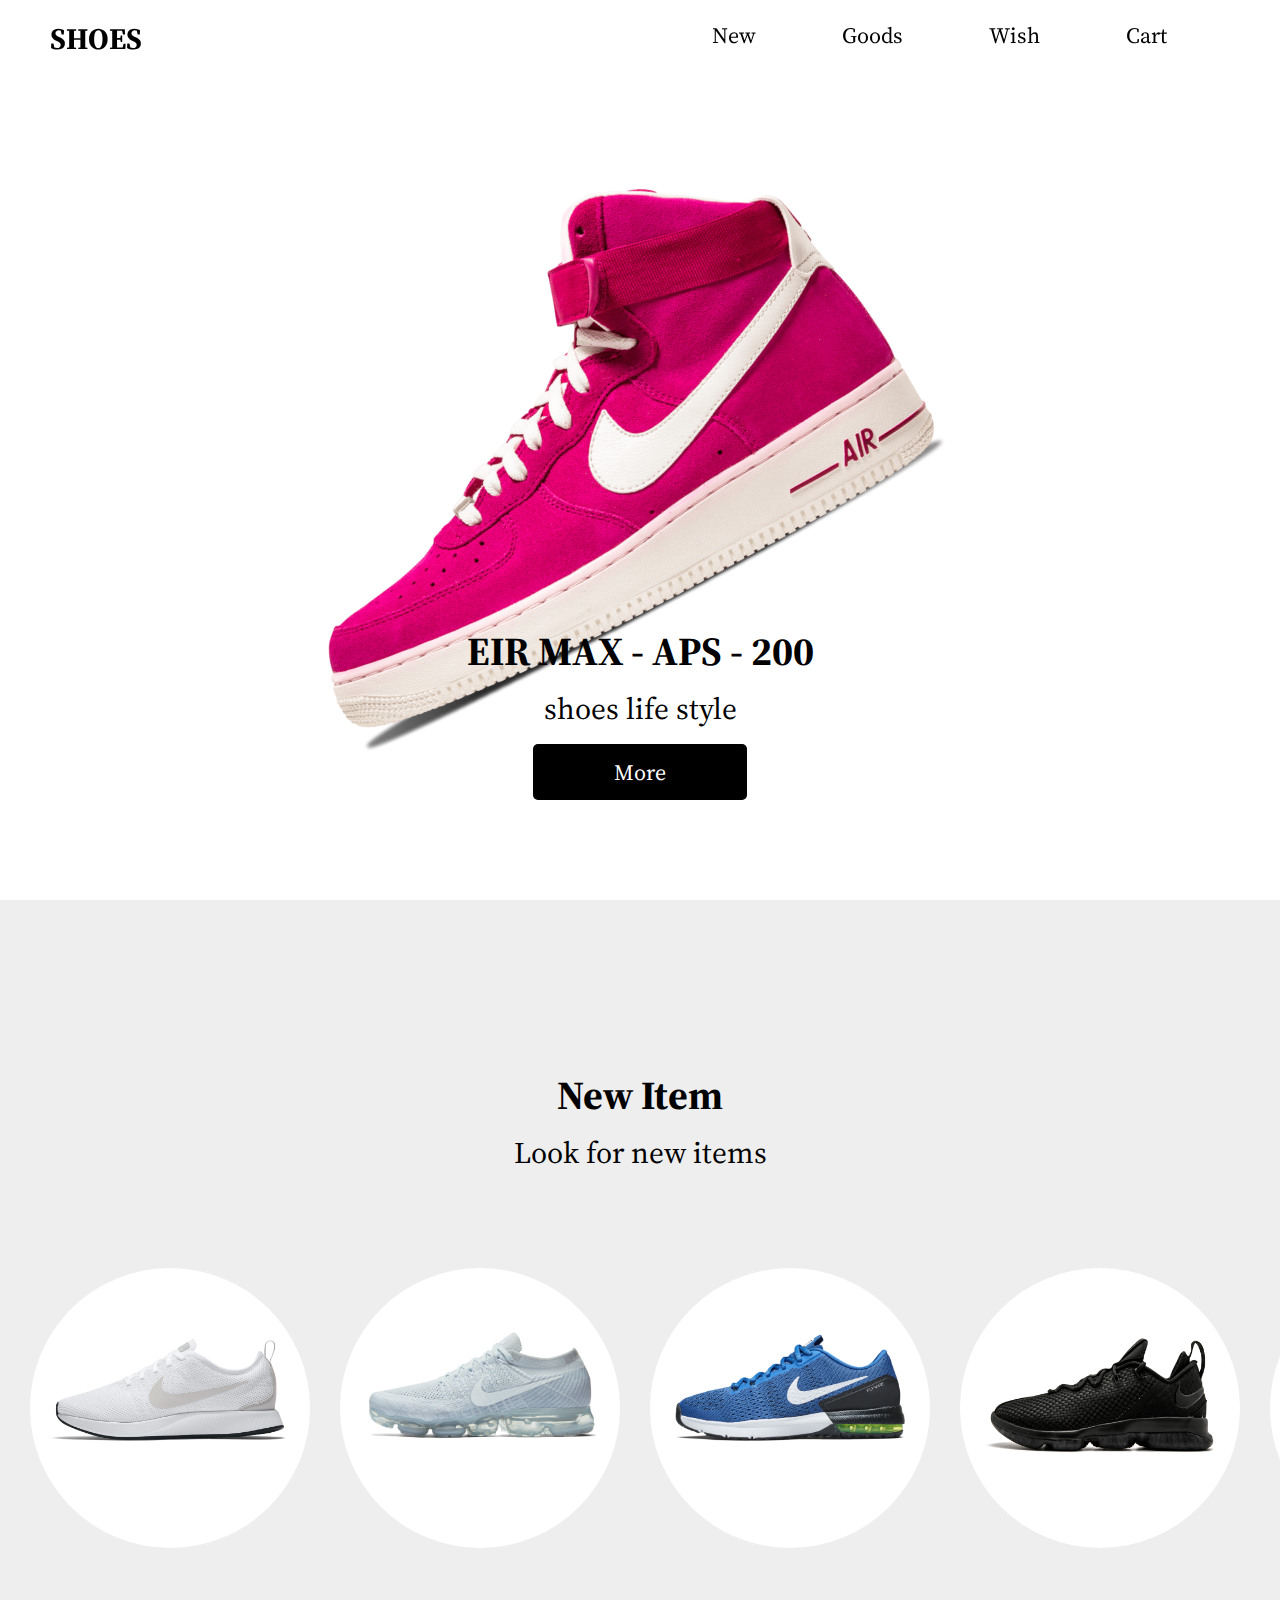
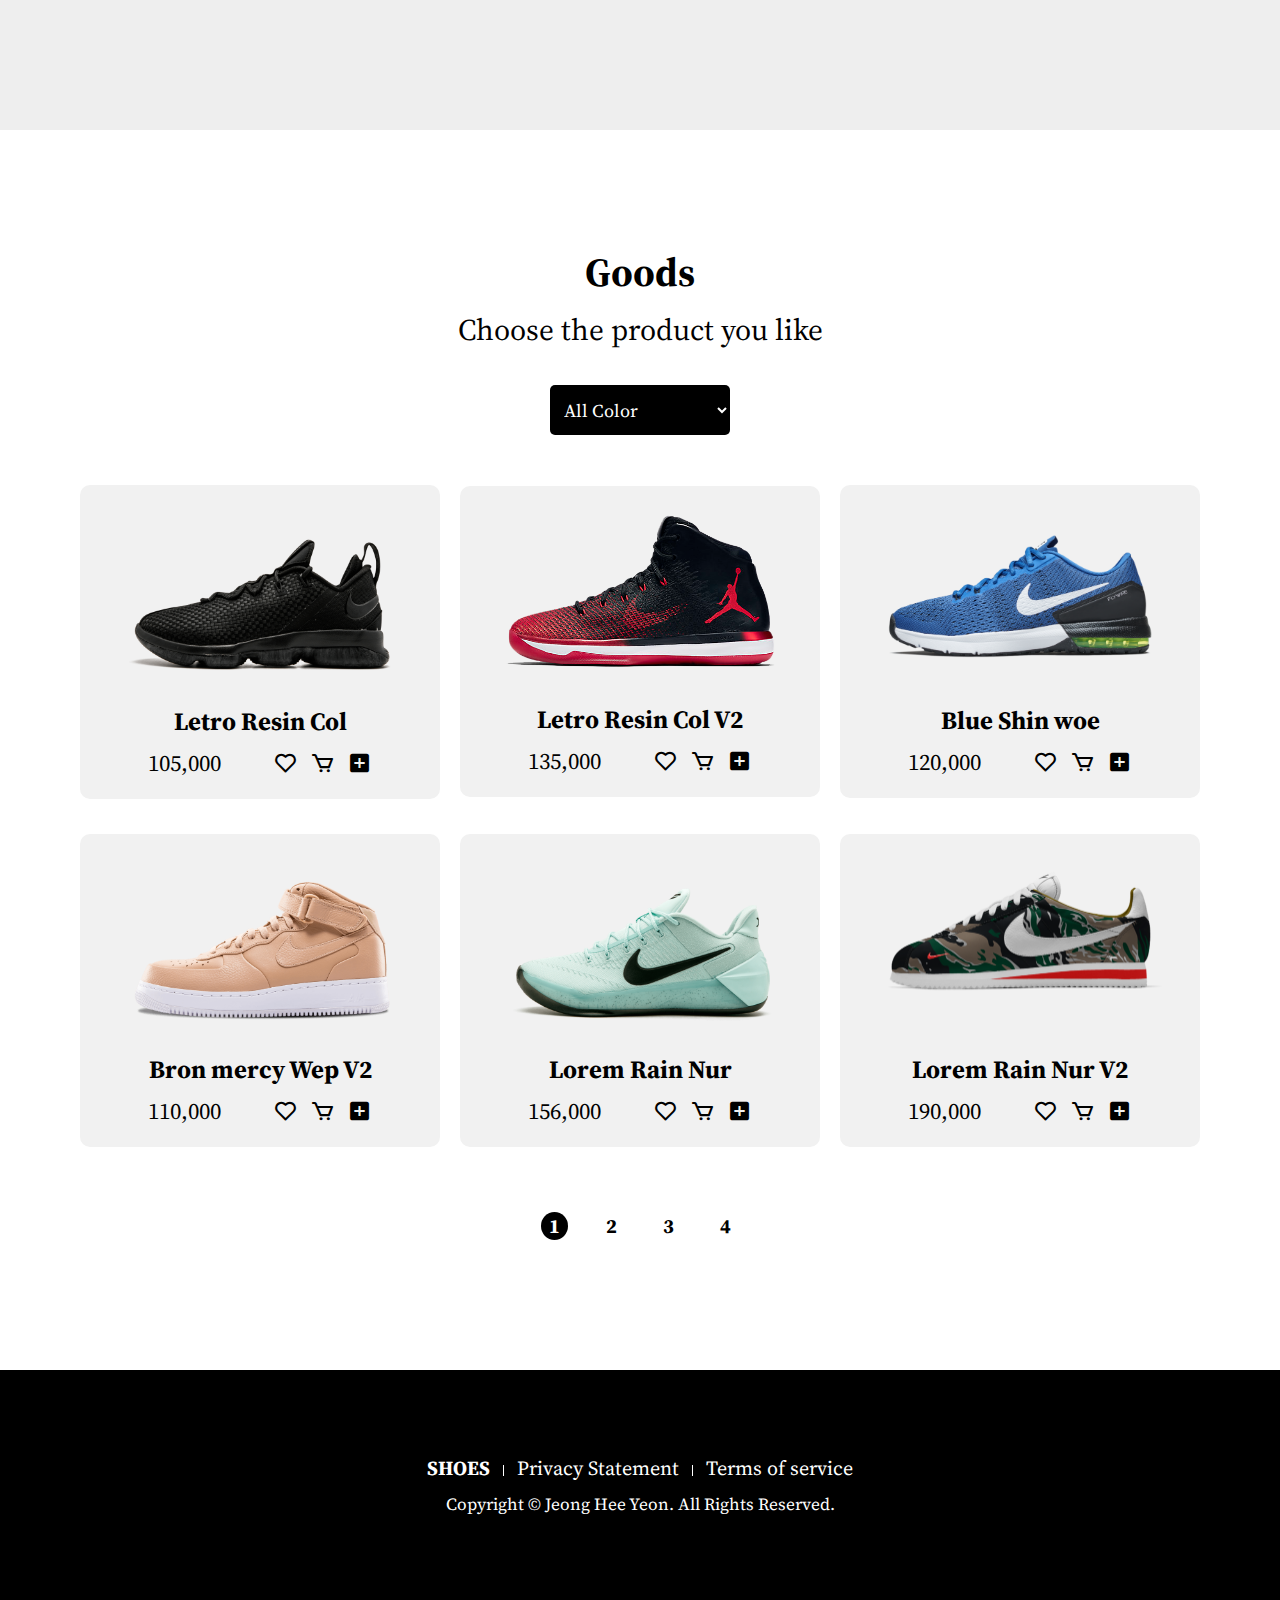
<file: index.html>
<!DOCTYPE html>
<html lang="en">
  <head>
    <meta charset="UTF-8" />
    <meta name="viewport" content="width=device-width, initial-scale=1.0" />
    <link rel="stylesheet" href="./css/reset.css" />
    <link rel="stylesheet" href="./css/style.css" />
    <!-- icon -->
    <link
      href="https://unpkg.com/boxicons@2.0.7/css/boxicons.min.css"
      rel="stylesheet"
    />
    <!-- font -->
    <link rel="preconnect" href="https://fonts.gstatic.com" />
    <link
      href="https://fonts.googleapis.com/css2?family=Source+Serif+Pro:wght@400;700&display=swap"
      rel="stylesheet"
    />
    <title>ShoesMall</title>
  </head>
  <body>
    <!-- header -->
    <header data-include-path="header.html"></header>

    <!-- landing Page -->
    <section id="home" class="home">
      <div class="landing">
        <div class="landing-image-box">
          <img src="./assets/shoes_pink.png" alt="shoes-image" />
        </div>
        <div class="landing-desc-box">
          <div class="sec-top">
            <h2 class="sec-tit">EIR MAX - APS - 200</h2>
            <p class="sec-desc">shoes life style</p>
          </div>
          <a href="detail.html?8" class="landing-detail-link">More</a>
        </div>
      </div>
    </section>

    <!-- new item-->
    <section id="new" class="new-page">
      <div class="sec-top new-top">
        <h1 class="sec-tit new-tit">New Item</h1>
        <p class="sec-desc">Look for new items</p>
      </div>
      <ul class="new-box">
        <li class="new-box-list">
          <a href="detail.html?17" class="new-item-link">
            <img
              src="./assets/shoes_white3.png"
              alt="new goods"
              class="new-item"
            />
          </a>
        </li>
        <li class="new-box-list">
          <a href="detail.html?16" class="new-item-link">
            <img
              src="./assets/shoes_white2.png"
              alt="new goods"
              class="new-item"
            />
          </a>
        </li>
        <li class="new-box-list">
          <a href="detail.html?3" class="new-item-link">
            <img
              src="./assets/shoes_blue.png"
              alt="new goods"
              class="new-item"
            />
          </a>
        </li>
        <li class="new-box-list">
          <a href="detail.html?1" class="new-item-link">
            <img
              src="./assets/shoes_black.png"
              alt="new goods"
              class="new-item"
            />
          </a>
        </li>
        <li class="new-box-list">
          <a href="detail.html?19" class="new-item-link">
            <img
              src="./assets/shoes_yellow2.png"
              alt="new goods"
              class="new-item"
            />
          </a>
        </li>
        <li class="new-box-list">
          <a href="detail.html?14" class="new-item-link">
            <img
              src="./assets/shoes_red3.png"
              alt="new goods"
              class="new-item"
            />
          </a>
        </li>
        <li class="new-box-list">
          <a href="detail.html?5" class="new-item-link">
            <img
              src="./assets/shoes_green.png"
              alt="new goods"
              class="new-item"
            />
          </a>
        </li>
        <li class="new-box-list">
          <a href="detail.html?8" class="new-item-link">
            <img
              src="./assets/shoes_pink.png"
              alt="new goods"
              class="new-item"
            />
          </a>
        </li>
      </ul>
    </section>

    <!-- goods -->
    <main id="goods" class="goods-page">
      <div class="sec-top">
        <h1 class="sec-tit">Goods</h1>
        <p class="sec-desc goods-desc">Choose the product you like</p>
      </div>
      <div class="goods-sort">
        <select name="color-choice" class="goods-item color-item">
          <option selected>All Color</option>
          <option
            data-key="color"
            data-value="black"
            class="choice-sort select-black"
          >
            Black
          </option>
          <option
            data-key="color"
            data-value="blue"
            class="choice-sort select-blue"
          >
            Blue
          </option>
          <option
            data-key="color"
            data-value="brown"
            class="choice-sort select-brown"
          >
            Brown
          </option>
          <option
            data-key="color"
            data-value="green"
            class="choice-sort select-green"
          >
            Green
          </option>
          <option
            data-key="color"
            data-value="grey"
            class="choice-sort select-grey"
          >
            Grey
          </option>
          <option
            data-key="color"
            data-value="pink"
            class="choice-sort select-pink"
          >
            Pink
          </option>
          <option
            data-key="color"
            data-value="purple"
            class="choice-sort select-purple"
          >
            Purple
          </option>
          <option
            data-key="color"
            data-value="red"
            class="choice-sort select-red"
          >
            Red
          </option>
          <option
            data-key="color"
            data-value="white"
            class="choice-sort select-white"
          >
            White
          </option>
          <option
            data-key="color"
            data-value="yellow"
            class="choice-sort select-yellow"
          >
            Yellow
          </option>
        </select>
      </div>
      <ul class="goods-container"></ul>
      <ol class="goods-pagination"></ol>
    </main>

    <!-- footer -->
    <footer data-include-path="footer.html"></footer>

    <script type="module" src="./js/main.js"></script>
    <script type="module" src="./js/loadItem.js"></script>
  </body>
</html>
</file>
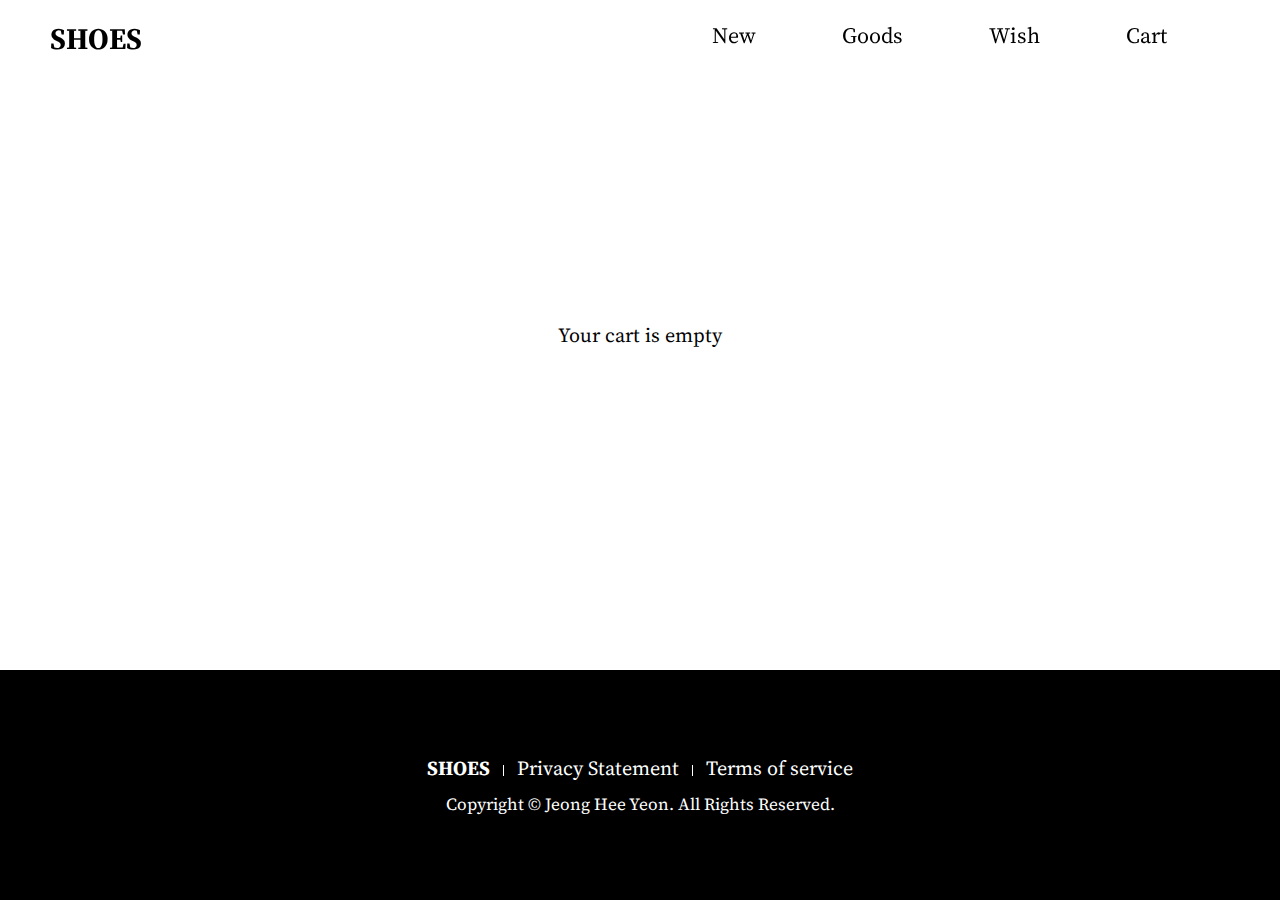
<file: cart.html>
<!DOCTYPE html>
<html lang="en">
  <head>
    <meta charset="UTF-8" />
    <meta name="viewport" content="width=device-width, initial-scale=1.0" />
    <link rel="stylesheet" href="./css/reset.css" />
    <link rel="stylesheet" href="./css/style.css" />
    <link rel="stylesheet" href="./css/cart.css" />
    <link
      href="https://unpkg.com/boxicons@2.0.7/css/boxicons.min.css"
      rel="stylesheet"
    />
    <link rel="preconnect" href="https://fonts.gstatic.com" />
    <link
      href="https://fonts.googleapis.com/css2?family=Source+Serif+Pro:wght@400;700&display=swap"
      rel="stylesheet"
    />
    <title>ShoesMall</title>
  </head>
  <body>
    <!-- header -->
    <header data-include-path="header.html"></header>

    <!-- cart -->
    <section class="cart-page">
      <div class="empty">
        <p>Your cart is empty</p>
      </div>
      <div class="cart-container-box hidden">
        <ul class="cart-container"></ul>
        <div class="cart-total">
          <dl class="total">
            <dt class="total-title">Total</dt>
            <dd class="total-price"></dd>
          </dl>
        </div>
        <a href="#" class="control-btn total-order">Order selected Items</a>
      </div>
    </section>

    <!-- footer -->
    <footer data-include-path="footer.html"></footer>

    <script type="module" src="./js/main.js"></script>
    <script type="module" src="./js/loadItem.js"></script>
    <script type="module" src="./js/cartPage.js"></script>
  </body>
</html>
</file>
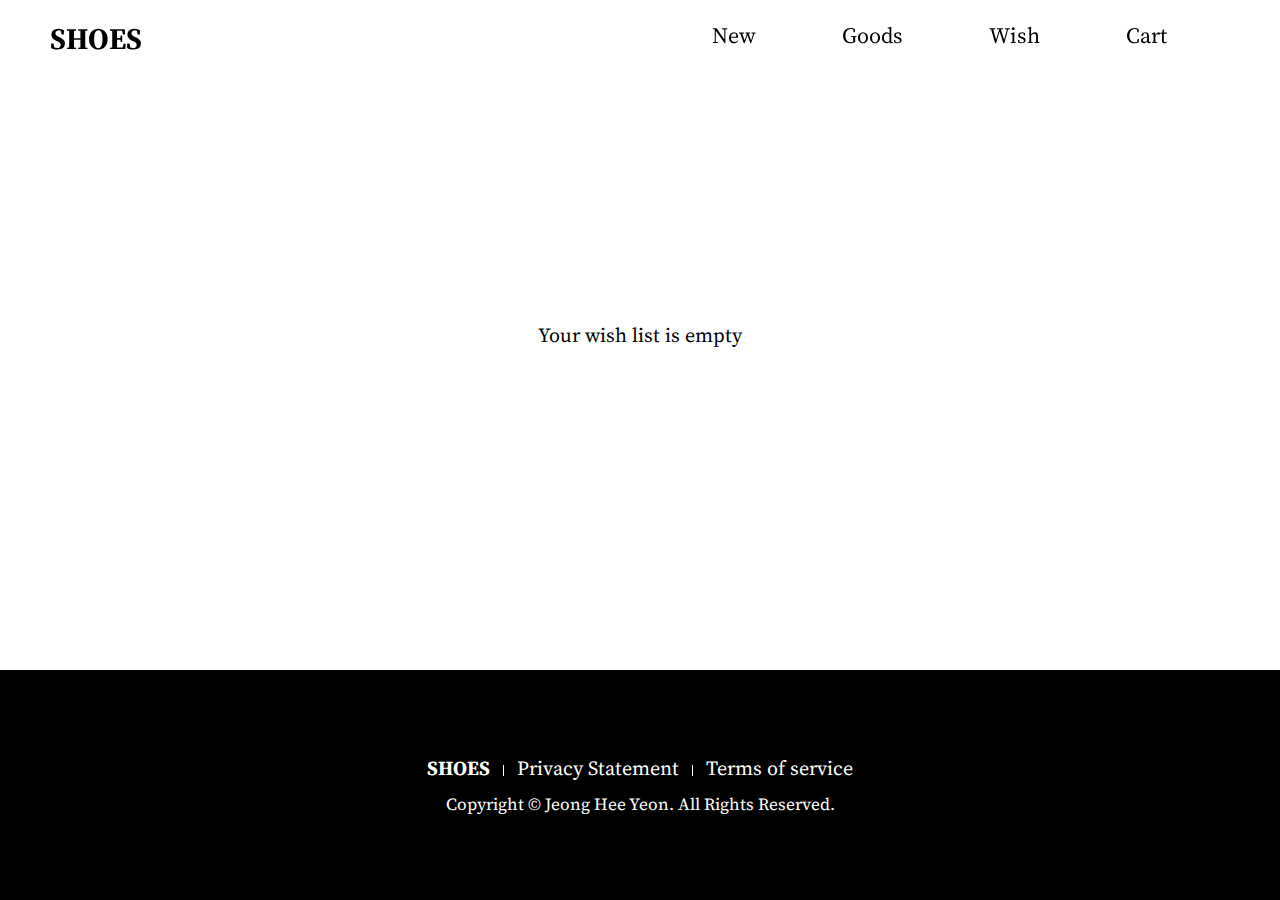
<file: wishlist.html>
<!DOCTYPE html>
<html lang="en">
  <head>
    <meta charset="UTF-8" />
    <meta name="viewport" content="width=device-width, initial-scale=1.0" />
    <link rel="stylesheet" href="./css/reset.css" />
    <link rel="stylesheet" href="./css/style.css" />
    <link rel="stylesheet" href="./css/wishlist.css" />
    <link
      href="https://unpkg.com/boxicons@2.0.7/css/boxicons.min.css"
      rel="stylesheet"
    />
    <link rel="preconnect" href="https://fonts.gstatic.com" />
    <link
      href="https://fonts.googleapis.com/css2?family=Source+Serif+Pro:wght@400;700&display=swap"
      rel="stylesheet"
    />
    <title>ShoesMall</title>
  </head>
  <body>
    <!-- header -->
    <header data-include-path="header.html"></header>

    <!-- good -->
    <section class="wish-page">
      <div class="empty">
        <p>Your wish list is empty</p>
      </div>
      <ul class="wish-container"></ul>
    </section>

    <!-- footer -->
    <footer data-include-path="footer.html"></footer>

    <script type="module" src="./js/main.js"></script>
    <script type="module" src="./js/loadItem.js"></script>
    <script type="module" src="./js/wishList.js"></script>
  </body>
</html>
</file>
<file: css/style.css>
@charset "utf-8";

.sec-top {
  text-align: center;
  padding: 1.5rem;
}

.sec-top .sec-tit {
  font-size: 3rem;
  margin-bottom: 1rem;
}

.sec-top .sec-desc {
  font-size: 2.7rem;
}

.top-cart-count {
  text-align: center;
  background-color: black;
  color: white;
  border-radius: 50%;
}

.control-btn {
  display: block;
  border: 1px solid black;
  border-radius: 30px;
  padding: 1rem;
  text-align: center;
}

.control-btn:hover {
  background-color: black;
  color: white;
  transition: 100ms all ease-out;
}

/* mobile */
/* header-nav */
.top {
  width: 100vw;
  z-index: 1;
}

.top-nav {
  display: flex;
  justify-content: space-between;
  padding: 1rem;
  font-size: 2rem;
  position: fixed;
  width: 100%;
  top: 0;
  left: 0;
  z-index: 1;
  -webkit-box-sizing: border-box;
  -moz-box-sizing: border-box;
  box-sizing: border-box;
}

.top-nav.back-color {
  background-color: white;
  transition: 0.6s;
}

.top-nav .top-title {
  font-size: 3.5rem;
  position: relative;
  top: 0.2rem;
  font-weight: 700;
}

.top-nav .top-nav-modal {
  background: transparent;
  border: none;
  padding: 0.5rem;
  font-size: 2.5rem;
  position: relative;
  top: 0.3rem;
}

.top-nav .top-nav-cart {
  font-size: 2.5rem;
  padding: 0.5rem;
  position: relative;
  top: 0.3rem;
}

.top-nav .top-nav-cart .count-mobile {
  position: absolute;
  width: 1.8rem;
  font-size: 1.4rem;
  top: -1px;
  right: 0;
}

.top-nav .top-category {
  display: none;
}

.top-nav-category {
  background-color: rgba(26, 25, 25, 0.87);
  width: 70%;
  height: 100%;
  position: fixed;
  top: 0;
  left: -100%;
  transition: 0.4s;
  z-index: 1;
}

.top-nav-category.open {
  left: 0;
}

.top-nav-category .category-close {
  position: absolute;
  top: 20px;
  right: 20px;
  padding: 10px;
  background: transparent;
  border: none;
  font-size: 1.8rem;
}

.top-nav-category .category-box {
  margin-top: 100px;
}

.top-nav-category .category-item {
  font-size: 1.5rem;
  list-style: none;
  text-align: center;
}

.top-nav-category .category-item a {
  display: block;
  width: 100%;
  padding: 1em 0;
  color: white;
}

/* section-landing */
.home {
  height: 100vh;
}

.landing {
  display: flex;
  height: inherit;
  flex-direction: column;
  align-items: center;
  justify-content: center;
  overflow: hidden;
}

.landing .landing-image-box {
  position: relative;
  top: 2rem;
}

.landing .landing-image-box img {
  display: block;
  height: 60rem;
  transform: rotate(-28deg);
}

.landing .landing-desc-box {
  text-align: center;
  position: absolute;
  bottom: 5rem;
}

.landing-desc-box .landing-detail-link {
  display: block;
  padding: 1rem;
  width: 50%;
  font-size: 1.8rem;
  background-color: black;
  color: white;
  border-radius: 5px;
  margin: 0 auto;
}

/* section-new */
.new-page {
  display: flex;
  flex-direction: column;
  justify-content: center;
  height: 70vh;
  padding: 5rem 0;
  background-color: rgb(238, 238, 238);
}

.new-top {
  margin-bottom: 5rem;
}

.new-box {
  display: flex;
  padding: 3rem;
  overflow-x: scroll;
  overflow-y: hidden;
}

.stop-scrolling {
  height: 100%;
  overflow: hidden;
}

.new-box .new-box-list {
  width: 15rem;
  height: 15rem;
  background-color: white;
  border-radius: 50%;
  margin-right: 1rem;
}

.new-item-link:hover {
  transition: all 0.1s;
  background-color: rgba(192, 192, 192, 0.644);
}

.new-item-link:hover .new-item {
  transition: all 0.1s;
  transform: scale(1.05);
}

.new-box-list .new-item-link {
  display: block;
  border-radius: 50%;
  width: inherit;
  height: inherit;
}

.new-box-list .new-item-link .new-item {
  display: block;
  width: inherit;
  height: auto;
  position: relative;
  top: 22px;
}

/* section-goods */
.goods-page {
  padding: 8rem 3.5rem;
}

.goods-page .sec-top {
  margin-bottom: 2rem;
}

.goods-page .sec-top .goods-desc {
  font-size: 2.2rem;
}

.goods-page .goods-sort {
  margin-bottom: 5rem;
  text-align: center;
}

.goods-page .goods-sort .goods-item {
  background-color: black;
  color: white;
  padding: 1rem;
  border: none;
  border-radius: 5px;
  width: 13rem;
  height: 2rem;
  font-size: 1.8rem;
}

.goods-page .goods-container {
  display: flex;
  justify-content: center;
  align-items: center;
  flex-flow: wrap;
}

.goods-card {
  padding: 2rem;
  background-color: rgb(241, 241, 241);
  border-radius: 10px;
  margin-bottom: 3.5rem;
}

.goods-card .card-img-box {
  width: 100%;
}

.goods-card .card-img-box .card-img {
  display: block;
  width: inherit;
}

.goods-card .card-info {
  text-align: center;
}

.card-info .card-title {
  font-weight: 700;
  font-size: 2.5rem;
  margin: 0.7rem 0;
}

.card-info .card-precis .card-price {
  font-size: 2rem;
  margin-right: 4rem;
}

.card-info .card-precis .card-icon {
  position: relative;
  top: 1px;
  border: none;
  font-size: 2rem;
  background-color: transparent;
}

.card-info .card-precis .card-icon {
  margin-left: 1rem;
}

/* section-goods-pagination */
.goods-page .goods-pagination {
  display: flex;
  justify-content: center;
  padding: 3rem 0;
}

.goods-pagination .page-list .page-btn {
  font-weight: 700;
  font-size: 2rem;
  text-align: center;
  width: 2.7rem;
}

.active {
  color: white;
  background-color: black;
  border-radius: 50%;
}

.page-list + .page-list {
  margin-left: 3rem;
}

/* footer */
.info-page {
  background-color: black;
  height: 23rem;
  display: flex;
  flex-direction: column;
  justify-content: center;
  align-items: center;
}

.info-page .inner-info-box {
  display: flex;
  justify-content: center;
  margin-bottom: 1rem;
  font-size: 1.5rem;
}

.list-info + .list-info {
  margin-left: 0.5rem;
}

.list-info + .list-info::before {
  content: "";
  display: inline-block;
  width: 1px;
  height: 11px;
  background-color: white;
  vertical-align: -1px;
  margin: 0 8px;
}

.info-page .inner-info-box .list-info .info {
  color: white;
}

.footer-tit {
  font-weight: bold;
}

.info-page .inner-copyright {
  color: white;
  font-size: 1.3rem;
  text-align: center;
}

/* iPhone 5 */
@media only screen and (max-width: 375px) {
  .sec-top .sec-tit {
    font-size: 2.7rem;
    margin-bottom: 1rem;
  }

  .sec-top .sec-desc {
    font-size: 2.4rem;
  }

  /* header-nav */
  .top-nav .top-title {
    font-size: 2.8rem;
  }

  /* section-landing */
  .landing .landing-image-box img {
    height: 50rem;
  }

  .landing-desc-box .landing-desc .card-tit {
    font-size: 2.8rem;
  }

  /* section-new */
  .landing .landing-image-box {
    left: -2rem;
  }
  .new-box .new-box-list {
    width: 15rem;
  }

  /* section-goods */
  .goods-page .sec-top .goods-desc {
    font-size: 1.7rem;
  }

  /* pagination */
  .page-list + .page-list {
    margin-left: 1.8rem;
  }

  /* footer */
  .info-page .inner-info-box {
    font-size: 1.2rem;
  }

  .info-page .inner-copyright {
    font-size: 1.1rem;
  }
}

/* 768px - 1024px */
@media only screen and (min-width: 768px) {
  .sec-top .sec-tit {
    font-size: 5rem;
    margin-bottom: 1rem;
  }

  .sec-top .sec-desc {
    font-size: 4rem;
  }

  /* header-nav */
  .top-nav {
    padding: 2rem;
  }

  .top-nav .top-title {
    font-size: 4rem;
    padding: 0 3.5rem;
  }

  .top-nav .top-cart .count-mobile {
    display: none;
  }

  .top-nav .top-category {
    display: block;
  }

  .top-nav .top-category .category-box {
    display: flex;
    position: relative;
    top: -3px;
  }

  .top-nav .top-category .category-box .category-item {
    font-size: 3rem;
    padding: 1rem;
    margin-right: 2.5rem;
  }

  .category-item .top-cart .count-desk {
    display: inline-block;
    position: relative;
    top: -2px;
    width: 2.5rem;
    font-size: 2rem;
  }

  .top .top-nav-category .category-close {
    display: none;
  }

  .top-nav .top-nav-modal {
    display: none;
  }

  .top-nav .top-nav-cart {
    display: none;
  }

  /* section-landing */
  .landing .landing-image-box {
    top: -5rem;
    left: -7rem;
  }

  .landing .landing-image-box img {
    height: 50rem;
  }

  .landing .landing-desc-box {
    bottom: 10rem;
  }

  .landing-desc-box .landing-detail-link {
    padding: 1.3rem;
    font-size: 3rem;
  }

  /* section-new */
  .new-box .new-box-list {
    width: 28rem;
    height: 28rem;
    margin-right: 3rem;
  }

  .new-box-list .new-item-link .new-item {
    top: 40px;
  }

  /* section-goods */
  .goods-page .sec-top .goods-desc {
    font-size: 4rem;
  }

  .goods-page .goods-sort .goods-item {
    width: 28rem;
    height: 4rem;
    font-size: 3rem;
  }

  .goods-page .goods-container {
    justify-content: space-around;
  }

  .goods-container .goods-card {
    width: 40%;
  }
  .card-info .card-precis .card-price {
    font-size: 2.3rem;
  }

  .card-info .card-precis .card-icon {
    top: 2px;
    font-size: 2.5rem;
  }
  /* footer */
  .info-page {
    height: 30rem;
  }

  .info-page .inner-info-box {
    font-size: 2.4rem;
  }

  .info-page .inner-copyright {
    font-size: 2.1rem;
  }
}

/* desktop */
@media only screen and (min-width: 1025px) {
  .sec-top .sec-tit {
    font-size: 4rem;
  }

  .sec-top .sec-desc {
    font-size: 3rem;
  }
  /* header-nav */
  .top-nav {
    padding: 1rem;
  }

  .top-nav .top-title {
    font-size: 3rem;
    padding: 0 4rem;
    position: relative;
    top: 0.8rem;
  }

  .top-nav .top-category .category-box .category-item {
    font-size: 2.2rem;
    padding: 1.3rem;
    margin-right: 6rem;
  }

  /* section-landing */
  .landing .landing-image-box {
    top: 0rem;
  }

  .landing-desc-box .landing-detail-link {
    font-size: 2.2rem;
    transition: background 150ms ease-out;
  }

  .landing-desc-box .landing-detail-link:hover {
    background: none;
    color: black;
  }

  /* section-new */
  .new-page {
    padding: 10rem 0;
  }

  .new-page .new-box::-webkit-scrollbar {
    display: none;
  }

  /* section-goods */
  .card-info .card-precis .card-icon {
    top: 3px;
    font-size: 2.5rem;
  }

  .goods-page {
    padding: 10rem 7rem;
  }

  .goods-page .goods-sort .goods-item {
    width: 16rem;
    height: 3rem;
    font-size: 1.8rem;
  }

  .goods-page .sec-top .goods-desc {
    font-size: 3rem;
  }

  .goods-container .goods-card {
    width: 28%;
  }

  /* footer */
  .info-page {
    height: 23rem;
  }

  .info-page .inner-info-box {
    font-size: 2rem;
  }

  .info-page .inner-copyright {
    font-size: 1.7rem;
  }
}
</file>
<file: css/cart.css>
.hidden {
  display: none;
}

.empty {
  text-align: center;
  font-size: 2rem;
}

/* cart */
.cart-page {
  display: flex;
  flex-direction: column;
  justify-content: center;
  align-items: center;
  padding: 10rem 0;
}

.cart-container-box {
  width: 100%;
}

.cart-container {
  width: 80%;
  margin: 0 auto;
}

.cart-container .cart-goods {
  width: 100%;
  height: 10rem;
  display: flex;
  justify-content: center;
  border-bottom: 1px solid black;
}

.cart-container .cart-goods .goods-thumb {
  margin: auto 0;
}

.cart-container .cart-goods .goods-thumb img {
  width: 100px;
}

.cart-container .cart-goods .cart-info-box {
  width: inherit;
  display: flex;
  justify-content: space-between;
  align-items: center;
  margin-left: 3rem;
}

.cart-info-box .item-info .info-name {
  font-size: 1.2rem;
  font-weight: 700;
  margin-bottom: 0.8rem;
}

.cart-info-box .item-info .info-price {
  font-size: 1.3rem;
  margin-bottom: 0.5rem;
}

.cart-info-box .item-info .item-remove {
  font-size: 1.2rem;
  border-bottom: 1px solid black;
}

.cart-info-box .item-control .item-count {
  min-width: 50px;
  text-align: center;
  margin-bottom: 0.5rem;
}

.item-control .item-count .count {
  position: relative;
  top: -2px;
  font-weight: 700;
  font-size: 1.3rem;
}

.item-control .single-total-price {
  font-size: 1.3rem;
  text-align: center;
}

/* total */
.cart-page .cart-total {
  width: 80%;
  border-bottom: 1px solid black;
  margin: 0 auto;
}

.cart-page .cart-total .total {
  display: flex;
  justify-content: space-around;
  padding: 3rem 0;
  font-size: 1.5rem;
}

.cart-page .cart-total .total .total-title {
  font-weight: 700;
}

.cart-page .total-order {
  font-size: 1.3rem;
  width: 15rem;
  padding: 1.3rem;
  margin: 3rem auto;
}

@media only screen and (min-width: 768px) {
  .cart-container .cart-goods .goods-thumb img {
    width: 200px;
  }

  .cart-container .cart-goods {
    height: 15rem;
  }
  .cart-container .cart-goods .cart-info-box {
    padding: 0 3rem;
  }

  .cart-info-box .item-info .info-name {
    font-size: 2.1rem;
  }

  .cart-info-box .item-info .info-price {
    font-size: 1.8rem;
  }

  .cart-info-box .item-info .item-remove {
    font-size: 1.5rem;
  }

  .cart-info-box .item-control {
    display: flex;
    justify-content: space-between;
    width: 200px;
  }

  .item-control .item-count {
    margin-bottom: 0;
  }

  .item-control .item-count .count {
    font-size: 2.1rem;
    top: -3px;
    margin: 0 1rem;
  }

  .item-control .item-count .count-minus {
    font-size: 1.8rem;
  }

  .item-control .item-count .count-plus {
    font-size: 2.1rem;
  }

  .item-control .single-total-price {
    font-size: 1.8rem;
  }

  /* total */
  .cart-page .cart-total .total {
    font-size: 1.8rem;
  }

  .cart-page .total-order {
    width: 20rem;
    padding: 1.5rem;
    font-size: 1.8rem;
  }
}
</file>
<file: css/wishlist.css>
.wish-page {
  height: inherit;
  padding: 10rem 3.5rem;
}

.wish-page .empty {
  text-align: center;
  font-size: 2rem;
}

.hidden {
  display: none;
}

.wish-page .wish-container {
  display: flex;
  justify-content: center;
  align-items: center;
  flex-flow: wrap;
}

@media only screen and (min-width: 768px) {
  .wish-page .empty.show {
    font-size: 2.2rem;
  }

  .wish-page .wish-container {
    justify-content: space-around;
  }
  .wish-page .wish-container .goods-card {
    width: 40%;
    justify-content: space-around;
  }
}

@media only screen and (min-width: 769px) {
  .wish-page .wish-container .goods-card {
    width: 28%;
  }
}
</file>
